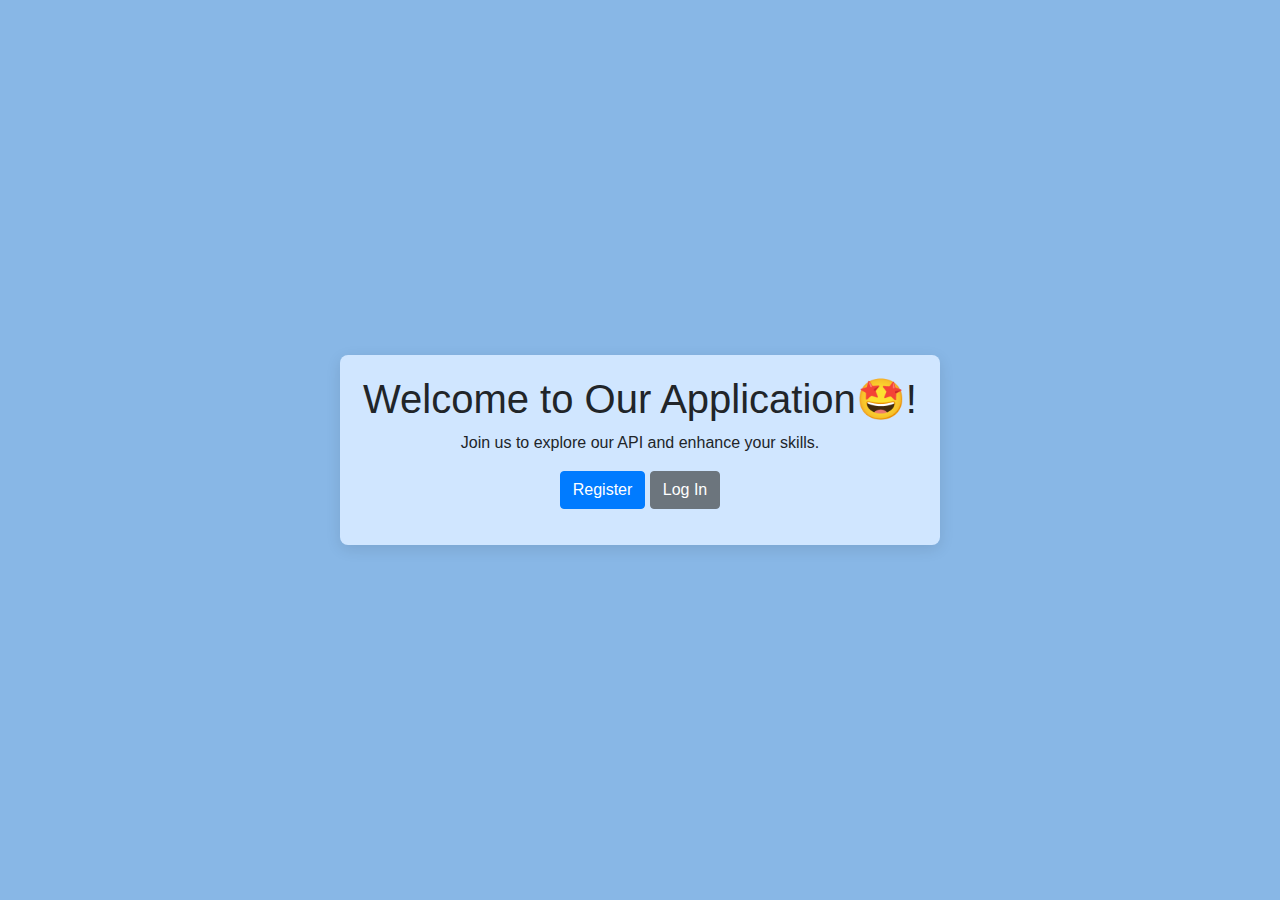
<file: index.html>
<!DOCTYPE html>
<html lang="en">
<head>
    <meta charset="UTF-8">
    <meta name="viewport" content="width=device-width, initial-scale=1.0">
    <title>Welcome to Our App</title>
    <link rel="stylesheet" href="https://stackpath.bootstrapcdn.com/bootstrap/4.5.2/css/bootstrap.min.css">
    <link rel="stylesheet" href="index.css">

</head>
<body>
    <div class="container">
        <h1>Welcome to Our Application🤩!</h1>
        <p>Join us to explore our API and enhance your skills.</p>
        <p>
            <a href="registration.html" class="btn btn-primary">Register</a>
            <a href="Login.html" class="btn btn-secondary">Log In</a>
           
        </p>
    </div>

    <script src="https://code.jquery.com/jquery-3.5.1.slim.min.js"></script>
    <script src="https://cdn.jsdelivr.net/npm/@popperjs/core@2.0.6/dist/umd/popper.min.js"></script>
    <script src="https://stackpath.bootstrapcdn.com/bootstrap/4.5.2/js/bootstrap.min.js"></script>
</body>
</html>
</file>
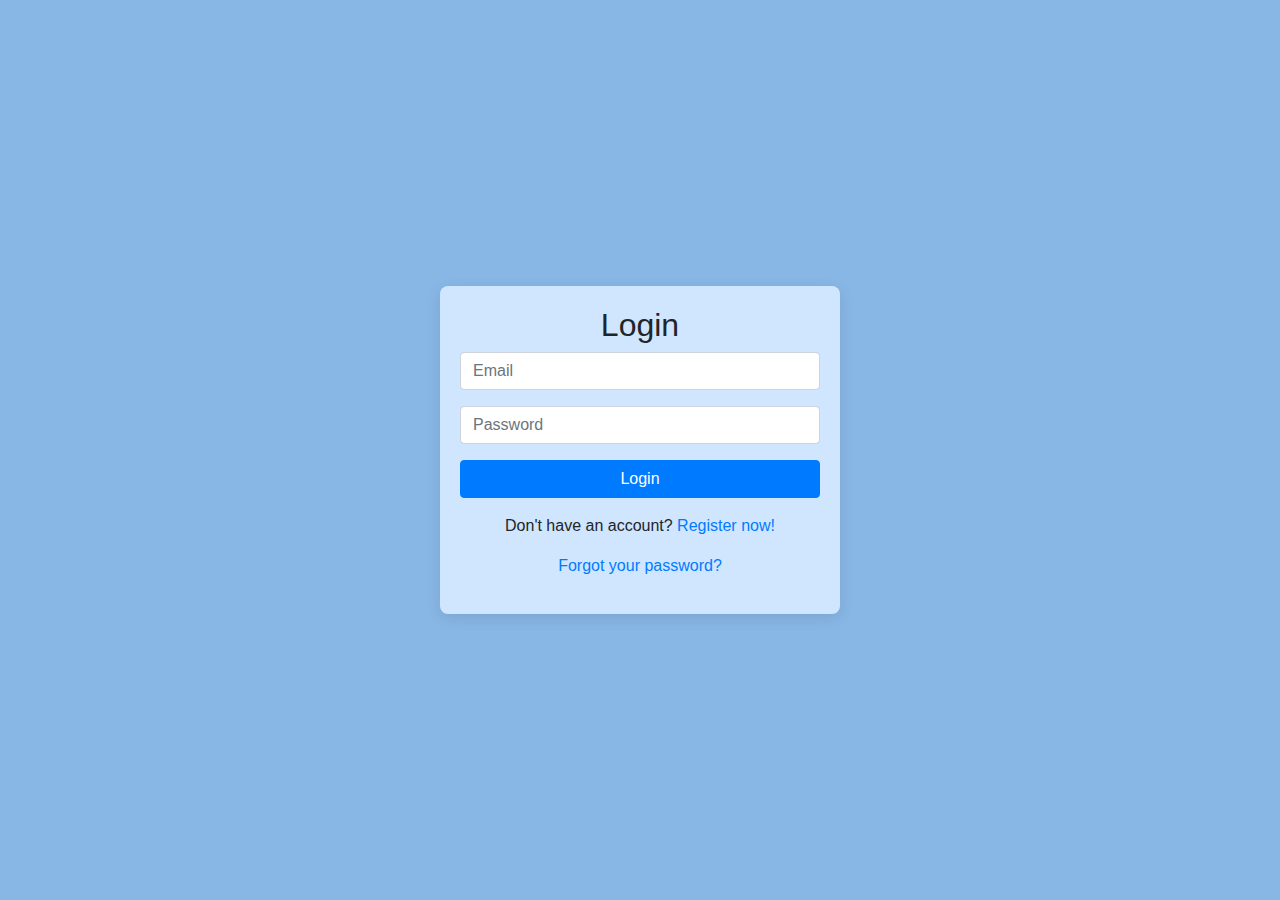
<file: Login.html>
<!DOCTYPE html>
<html lang="en">
<head>
    <meta charset="UTF-8">
    <meta name="viewport" content="width=device-width, initial-scale=1.0">

    <title>Login</title>
    <link rel="stylesheet" href="https://stackpath.bootstrapcdn.com/bootstrap/4.5.2/css/bootstrap.min.css">
    <link rel="stylesheet" href="styles.css">
  
</head>
<body>
    <div class="container">
        <h2 class="text-center">Login</h2>
        <div class="alert alert-danger d-none" id="error"></div> 

        <div class="form-group">
            <input type="email" id="email" class="form-control" placeholder="Email" required>
        </div>
        <div class="form-group">
            <input type="password" id="password" class="form-control" placeholder="Password" required>
        </div>
        <button class="btn btn-primary btn-block" onclick="login()">Login</button>

        <div class="text-center mt-3">
            <p>
                Don't have an account? <a href="registration.html">Register now!</a>
            </p>
            <p>
                <a href="Login.html">Forgot your password?</a>
            </p>
        </div>
    </div>

    <script src="login.js"></script>
    <script src="https://code.jquery.com/jquery-3.5.1.slim.min.js"></script>
    <script src="https://cdn.jsdelivr.net/npm/@popperjs/core@2.0.6/dist/umd/popper.min.js"></script>
    <script src="https://stackpath.bootstrapcdn.com/bootstrap/4.5.2/js/bootstrap.min.js"></script>
</body>
</html>
</file>
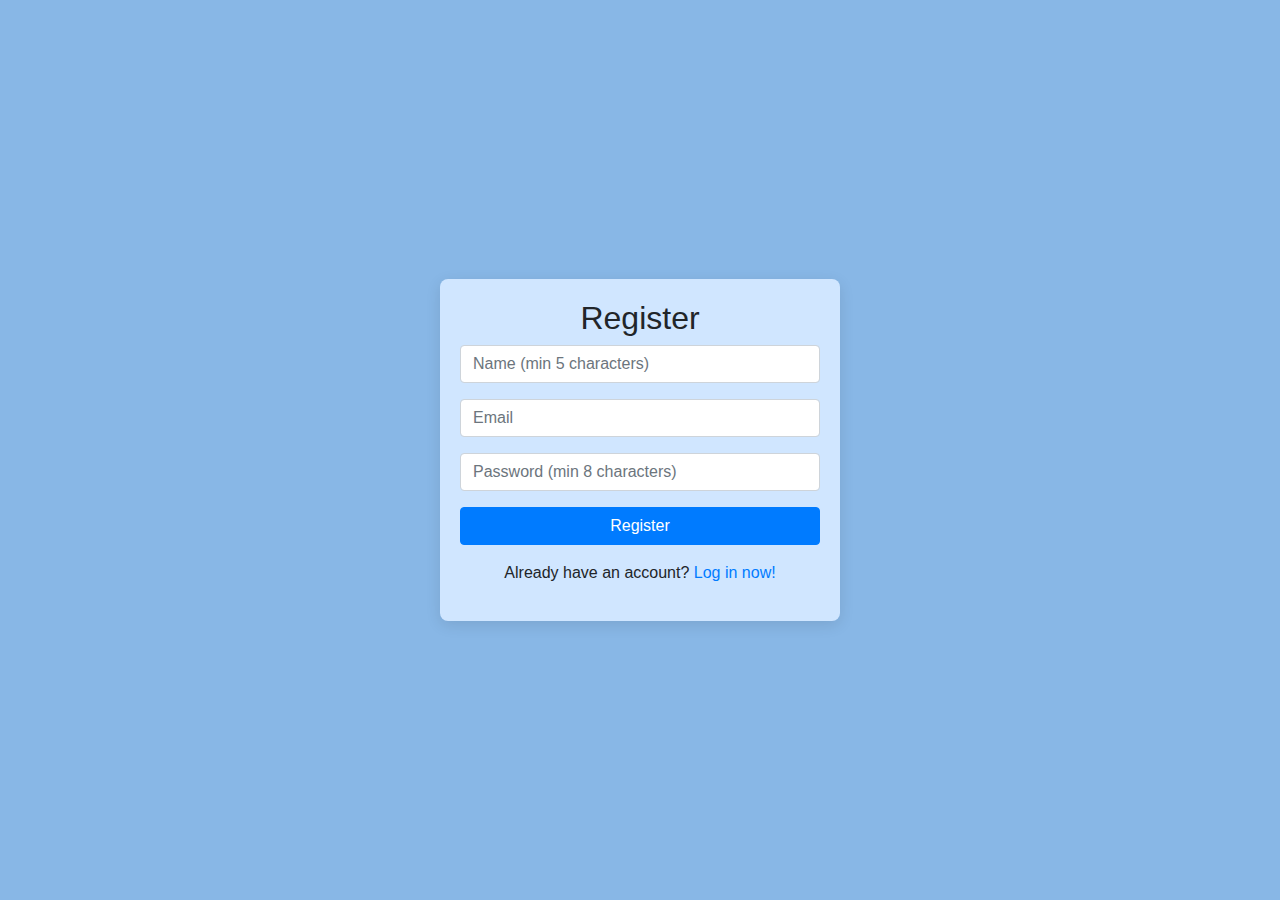
<file: registration.html>
<!DOCTYPE html>
<html lang="en">
<head>
    <meta charset="UTF-8">
    <meta name="viewport" content="width=device-width, initial-scale=1.0">
    <title>Registration</title>
    <link rel="stylesheet" href="https://stackpath.bootstrapcdn.com/bootstrap/4.5.2/css/bootstrap.min.css">
    <link rel="stylesheet" href="styles.css">
   

</head>
<body>
    <div class="container">
        <h2 class="text-center">Register</h2>
        <div class="alert alert-danger d-none" id="error"></div> 

        <div class="form-group">
            <input type="text" id="name" class="form-control" placeholder="Name (min 5 characters)" required>
        </div>
        <div class="form-group">
            <input type="email" id="email" class="form-control" placeholder="Email" required>
        </div>
        <div class="form-group">
            <input type="password" id="password" class="form-control" placeholder="Password (min 8 characters)" required>
        </div>
        <button class="btn btn-primary btn-block" onclick="register()">Register</button>

        <div class="text-center mt-3">
            <p>Already have an account? <a href="Login.html">Log in now!</a></p>
        </div>
    </div>

    <script src="registration.js"></script>
    <script src="https://code.jquery.com/jquery-3.5.1.slim.min.js"></script>
    <script src="https://cdn.jsdelivr.net/npm/@popperjs/core@2.0.6/dist/umd/popper.min.js"></script>
    <script src="https://stackpath.bootstrapcdn.com/bootstrap/4.5.2/js/bootstrap.min.js"></script>
</body>
</html>
</file>
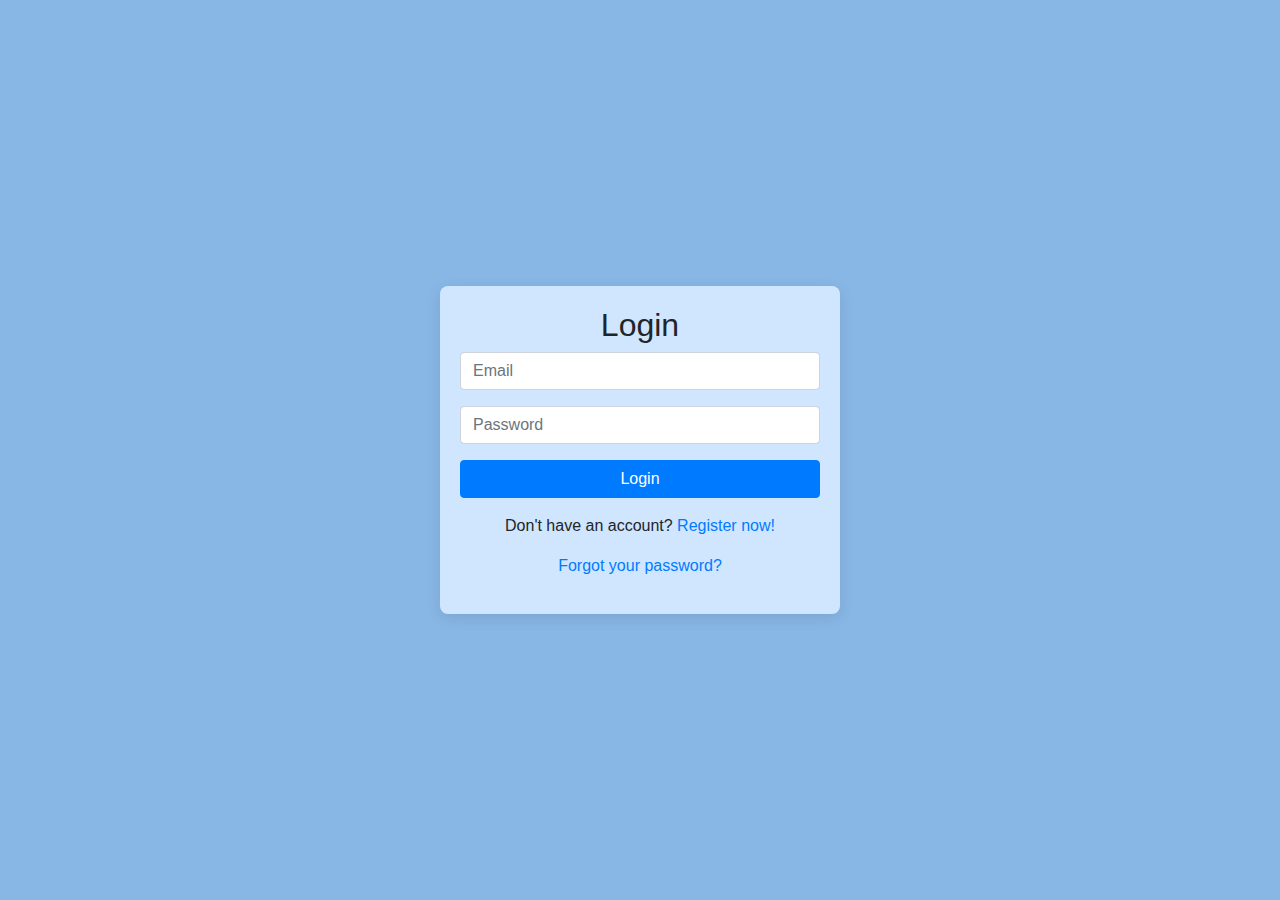
<file: welcome.html>
<!DOCTYPE html>
<html lang="en">
<head>
    <meta charset="UTF-8">
    <meta name="viewport" content="width=device-width, initial-scale=1.0">
    <title>Welcome</title>
    <link rel="stylesheet" href="https://stackpath.bootstrapcdn.com/bootstrap/4.5.2/css/bootstrap.min.css">
    <link rel="stylesheet" href="Welcome.css">
</head>
<body>
    <nav class="navbar navbar-expand-lg navbar-light bg-primary">
        <span class="navbar-brand text-white" id="user-name"></span>
        <div class="ml-auto">
            <button class="btn btn-outline-light" onclick="logout()">Logout</button>
        </div>
    </nav>
    
    <div class="container">
        <h2 class="text-center">Welcome to Our API Guide!</h2>
        <div class="alert alert-outline-light text-center">We're thrilled to have you on board!</div>
        
        <div class="card mb-4">
            <div class="card-header">
                Your Profile Information
            </div>
            <div class="card-body">
                <p><strong>Name:</strong> <span id="user-real-name"></span></p>
                <p><strong>Email:</strong> <span id="user-email"></span></p>
            </div>
        </div>

        <div class="card">
            <div class="card-header">
                Tips for Using APIs in JavaScript :
            </div>
            <div class="card-body">
                <ul class="list-group">
                    <li class="list-group-item"><strong>Understand the API Documentation:</strong> Always start by reading the API documentation to understand available endpoints and parameters.</li>
                    <li class="list-group-item"><strong>Use Fetch for HTTP Requests:</strong> The Fetch API is a modern way to make network requests.</li>
                    <li class="list-group-item"><strong>Handle Errors Gracefully:</strong> Always check for errors in your API responses.</li>
                    <li class="list-group-item"><strong>Test with Postman:</strong> Use tools like Postman to test API requests and responses.</li>
                    <li class="list-group-item"><strong>Keep Security in Mind:</strong> Avoid exposing sensitive information like API keys.</li>
                </ul>
            </div>
        </div>
    </div>

    <footer>
        &copy; 2024 Your Company Name. All rights reserved.
    </footer>

    <script src="welcome.js"></script>
    <script src="https://code.jquery.com/jquery-3.5.1.slim.min.js"></script>
    <script src="https://cdn.jsdelivr.net/npm/@popperjs/core@2.0.6/dist/umd/popper.min.js"></script>
    <script src="https://stackpath.bootstrapcdn.com/bootstrap/4.5.2/js/bootstrap.min.js"></script>
</body>
</html>
</file>
<file: index.css>
body {
    height: 100vh; 
    display: flex;
    align-items: center; 
    justify-content: center; 
    background-color: #88b7e6; 
}
.container {
    max-width: 600px; 
    padding: 20px; 
    border-radius: 8px; 
    background-color: rgb(208, 230, 255); 
    box-shadow: 0 4px 15px rgba(0, 0, 0, 0.1); 
    text-align: center;
}
</file>
<file: styles.css>
body {
    height: 100vh; 
    display: flex;
    align-items: center; 
    justify-content: center; 
    background-color: #88b7e6; 
    overflow-x: hidden; 
}
.container {
    max-width: 400px; 
    padding: 20px;
    border-radius: 8px; 
    background-color: rgb(208, 230, 255);
    box-shadow: 0 4px 15px rgba(0, 0, 0, 0.1); 
}
</file>
<file: Welcome.css>
html, body {
    height: 100%;
    margin: 0;
    overflow-x: hidden; 
    background-color: rgb(208, 230, 255);
}
body {
    display: flex;
    flex-direction: column;
}
.container {
    flex-grow: 1;
    display: flex;
    flex-direction: column;
    justify-content: center;
    padding: 20px;
    box-sizing: border-box;
   
}
footer {
    background-color: rgb(10, 10, 10);
    color: white;
    padding: 10px 0;
    text-align: center;
}
</file>
